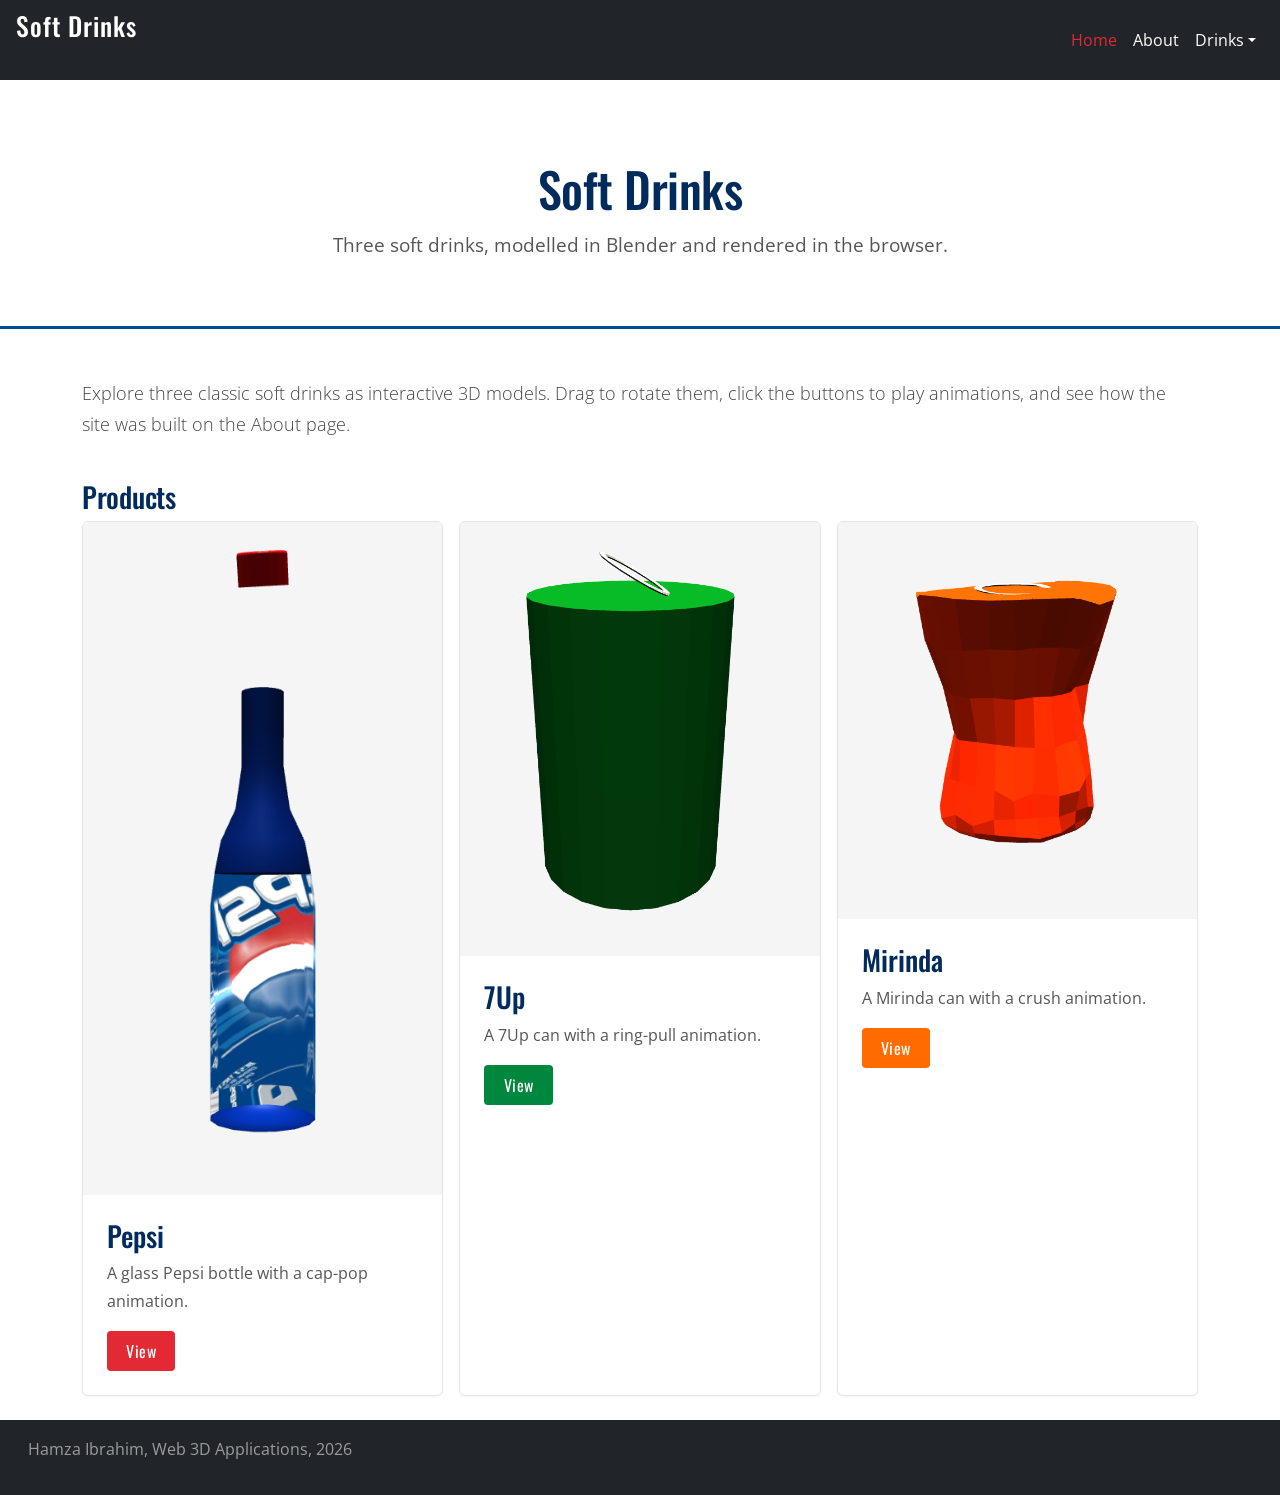
<file: index.html>
<!doctype html>
<html lang="en">
<head>
  <meta charset="utf-8">
  <meta name="viewport" content="width=device-width, initial-scale=1, shrink-to-fit=no">
  <title>Soft Drinks</title>
  <link href='https://fonts.googleapis.com/css?family=Open+Sans' rel='stylesheet' type='text/css'>
  <link href='https://fonts.googleapis.com/css?family=Oswald' rel='stylesheet' type='text/css'>
  <link href="https://cdn.jsdelivr.net/npm/bootstrap@5.3.3/dist/css/bootstrap.min.css" rel="stylesheet">
  <link rel="stylesheet" href="css/style.css">
  <link rel="stylesheet" href="css/style_button.css">
</head>
<body>

<!-- nav -->
<nav class="navbar navbar-expand-sm bg-dark navbar-dark">
  <div class="logo">
    <a class="navbar-brand" href="index.html">
      <h1>Soft Drinks</h1>
    </a>
  </div>

  <button type="button" class="navbar-toggler" data-bs-toggle="collapse" data-bs-target=".navbar-collapse">
    <span class="navbar-toggler-icon"></span>
  </button>

  <div class="collapse navbar-collapse">
    <ul class="navbar-nav ms-auto">
      <li class="nav-item">
        <a class="nav-link active" href="index.html">Home</a>
      </li>
      <li class="nav-item">
        <a class="nav-link" href="about.html">About</a>
      </li>
      <li class="nav-item dropdown">
        <a class="nav-link dropdown-toggle" href="#" id="navbardropp" data-bs-toggle="dropdown">Drinks</a>
        <div class="dropdown-menu">
          <a class="dropdown-item" href="pepsi.html">Pepsi</a>
          <a class="dropdown-item" href="7up.html">7Up</a>
          <a class="dropdown-item" href="mirinda.html">Mirinda</a>
        </div>
      </li>
    </ul>
  </div>
</nav>

<!-- main -->
<main>

  <section class="hero">
    <!-- TODO: real hero image at assets/images/home_hero.jpg, 0-byte placeholder for now -->
    <h1>Soft Drinks</h1>
    <p>Three soft drinks, modelled in Blender and rendered in the browser.</p>
  </section>

  <div class="container my-4">
    <p class="lead">Explore three classic soft drinks as interactive 3D models. Drag to rotate them, click the buttons to play animations, and see how the site was built on the About page.</p>

    <h2>Products</h2>

    <div class="row g-3 mb-4">
      <div class="col-md-4">
        <div class="card h-100">
          <img src="assets/images/pepsi_render.png" alt="Pepsi bottle" class="card-img-top">
          <div class="card-body">
            <h3 class="card-title">Pepsi</h3>
            <p class="card-text">A glass Pepsi bottle with a cap-pop animation.</p>
            <a href="pepsi.html" class="btn btn-primary">View</a>
          </div>
        </div>
      </div>
      <div class="col-md-4">
        <div class="card h-100">
          <img src="assets/images/7up_render.png" alt="7Up can" class="card-img-top">
          <div class="card-body">
            <h3 class="card-title">7Up</h3>
            <p class="card-text">A 7Up can with a ring-pull animation.</p>
            <a href="7up.html" class="btn btn-success">View</a>
          </div>
        </div>
      </div>
      <div class="col-md-4">
        <div class="card h-100">
          <img src="assets/images/mirinda_render.png" alt="Mirinda can" class="card-img-top">
          <div class="card-body">
            <h3 class="card-title">Mirinda</h3>
            <p class="card-text">A Mirinda can with a crush animation.</p>
            <a href="mirinda.html" class="btn btn-warning">View</a>
          </div>
        </div>
      </div>
    </div>
  </div>

</main>

<!-- footer -->
<nav class="navbar navbar-expand-sm bg-dark navbar-dark">
  <div class="container-fluid">
    <p class="navbar-text">Hamza Ibrahim, Web 3D Applications, 2026</p>
  </div>
</nav>

<script src="https://cdn.jsdelivr.net/npm/bootstrap@5.3.3/dist/js/bootstrap.bundle.min.js"></script>

</body>
</html>
</file>
<file: css/style.css>
:root {
  --pepsi-red: #E32934;
  --pepsi-blue: #004B93;
  --pepsi-navy: #002B5C;
  --pepsi-white: #FFFFFF;
}

body {
  margin: 0;
  background-color: var(--pepsi-white);
  font-family: 'Open Sans', sans-serif;
  display: flex;
  flex-direction: column;
  min-height: 100vh;
}

/* sticky footer */
main {
  flex: 1;
}

h1, h2, h3, h4, h5, h6 {
  font-family: 'Oswald', sans-serif;
}

/* three container */
#threeContainer {
  width: 100%;
  height: 70vh;
  display: block;
  background-color: #F5F5F5;
  border-radius: 4px;
}

/* links */
a {
  color: var(--pepsi-blue);
  text-decoration: none;
}

a:hover {
  color: var(--pepsi-red);
  text-decoration: underline;
}

/* navbar */
.navbar.bg-dark {
  background-color: var(--pepsi-blue);
  padding: 0.6rem 1rem;
}

.navbar-brand h1 {
  color: var(--pepsi-white);
  font-size: 1.6rem;
  margin: 0;
  letter-spacing: 1px;
}

.navbar-nav .nav-link {
  color: var(--pepsi-white);
  padding: 0.5rem 1rem;
}

.navbar-nav .nav-link.active,
.navbar-nav .nav-link:hover {
  color: var(--pepsi-red);
}

/* dropdown */
.dropdown-menu {
  background-color: var(--pepsi-navy);
  border: none;
}

.dropdown-menu .dropdown-item {
  color: var(--pepsi-white);
}

.dropdown-menu .dropdown-item:hover {
  background-color: var(--pepsi-blue);
  color: var(--pepsi-white);
}

/* headings */
h1, h2 {
  color: var(--pepsi-navy);
}

main h1 {
  font-size: 2.5rem;
  letter-spacing: -0.5px;
  margin-bottom: 1.5rem;
}

main h2 {
  font-size: 1.75rem;
  letter-spacing: -0.3px;
  margin-top: 2.5rem;
}

main p {
  line-height: 1.7;
}

.lead {
  font-size: 1.15rem;
  color: #444;
  margin-bottom: 2.5rem;
}

.hint {
  font-size: 0.85rem;
  color: #888;
  text-align: center;
  margin-bottom: 0.5rem;
}

/* cards */
.card {
  border: 1px solid #E5E5E5;
  border-radius: 6px;
  box-shadow: 0 1px 3px rgba(0, 0, 0, 0.04);
}

.card-body {
  padding: 1.5rem;
}

.card-title {
  margin-bottom: 0.5rem;
  color: var(--pepsi-navy);
}

.card-text {
  margin-bottom: 1rem;
  color: #555;
}

/* thumbnails (about page) */
.thumbnail {
  cursor: pointer;
  max-width: 200px;
  margin: 0.5rem;
  border-radius: 4px;
  transition: opacity 0.15s ease;
}

.thumbnail:hover {
  opacity: 0.8;
}

/* hero (homepage) */
.hero {
  background-color: var(--pepsi-white);
  color: var(--pepsi-navy);
  padding: 5rem 1.5rem 4rem;
  margin-bottom: 3rem;
  text-align: center;
  border-bottom: 3px solid var(--pepsi-blue);
}

.hero h1 {
  color: var(--pepsi-navy);
  font-size: 3rem;
  margin-bottom: 0.75rem;
  letter-spacing: -0.5px;
}

.hero p {
  margin: 0;
  font-size: 1.2rem;
  color: #555;
}
</file>
<file: css/style_button.css>
/* button base */
.btn {
  border-radius: 4px;
  font-family: 'Oswald', sans-serif;
  letter-spacing: 0.5px;
  padding: 0.5rem 1.2rem;
  border: none;
  cursor: pointer;
  transition: background-color 0.15s ease;
}

/* primary, pepsi red (Pop Cap) */
.btn-primary {
  background-color: var(--pepsi-red);
  color: var(--pepsi-white);
}

.btn-primary:hover {
  background-color: #C01F29;
  color: var(--pepsi-white);
}

.btn-primary:active {
  background-color: #A01A23;
}

/* success, 7up green (Open Can) */
.btn-success {
  background-color: #00873E;
  color: var(--pepsi-white);
}

.btn-success:hover {
  background-color: #006D31;
  color: var(--pepsi-white);
}

.btn-success:active {
  background-color: #005A28;
}

/* warning, mirinda orange (Crush) */
.btn-warning {
  background-color: #FF6B00;
  color: var(--pepsi-white);
}

.btn-warning:hover {
  background-color: #CC5500;
  color: var(--pepsi-white);
}

.btn-warning:active {
  background-color: #A84600;
}

/* secondary, navy (Wireframe, Lighting) */
.btn-secondary {
  background-color: var(--pepsi-navy);
  color: var(--pepsi-white);
}

.btn-secondary:hover {
  background-color: var(--pepsi-blue);
  color: var(--pepsi-white);
}

.btn-secondary:active {
  background-color: #001A3A;
}
</file>
